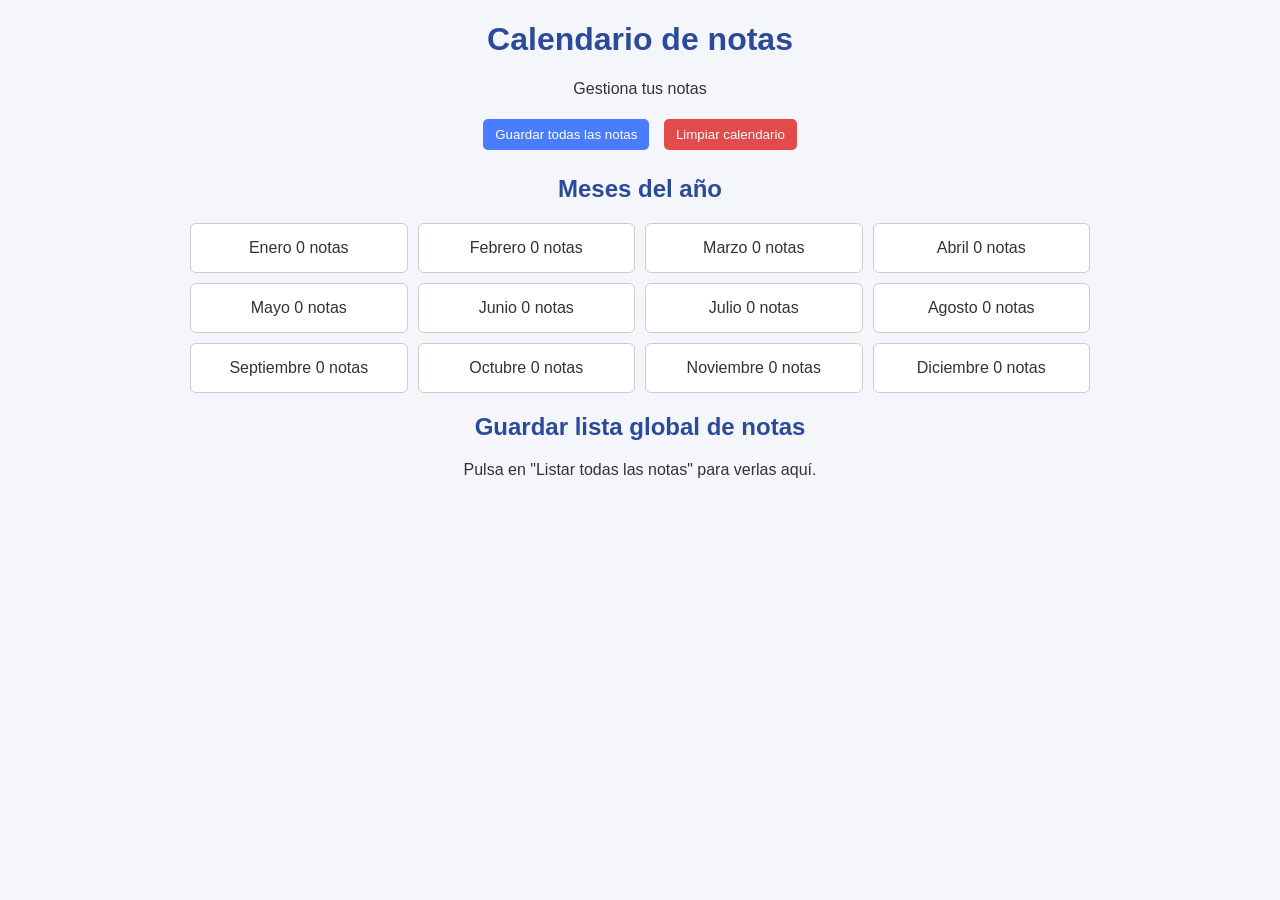
<file: index.html>
<!DOCTYPE html>
<html lang="es">
<head>
  <meta charset="UTF-8">
  <meta name="viewport" content="width=device-width, initial-scale=1.0">
  <title>Calendario de notas</title>
  <link rel="stylesheet" href="css/styles.css">
</head>
<body>
  <div class="container">
    <header class="header">
      <h1>Calendario de notas</h1>
      <p>Gestiona tus notas</p>
    </header>

    <section class="acciones">
      <button id="btn-listar">Guardar todas las notas</button>
      <button id="btn-limpiar" class="btn-rojo">Limpiar calendario</button>
    </section>

    <section>
      <h2>Meses del año</h2>
      <div id="calendario"></div>
    </section>

    <section class="panel">
      <h2>Guardar lista global de notas</h2>
      <div id="panel-notas">
        <p>Pulsa en "Listar todas las notas" para verlas aquí.</p>
      </div>
    </section>
  </div>

  <script src="js/app_index.js"></script>
</body>
</html>
</file>
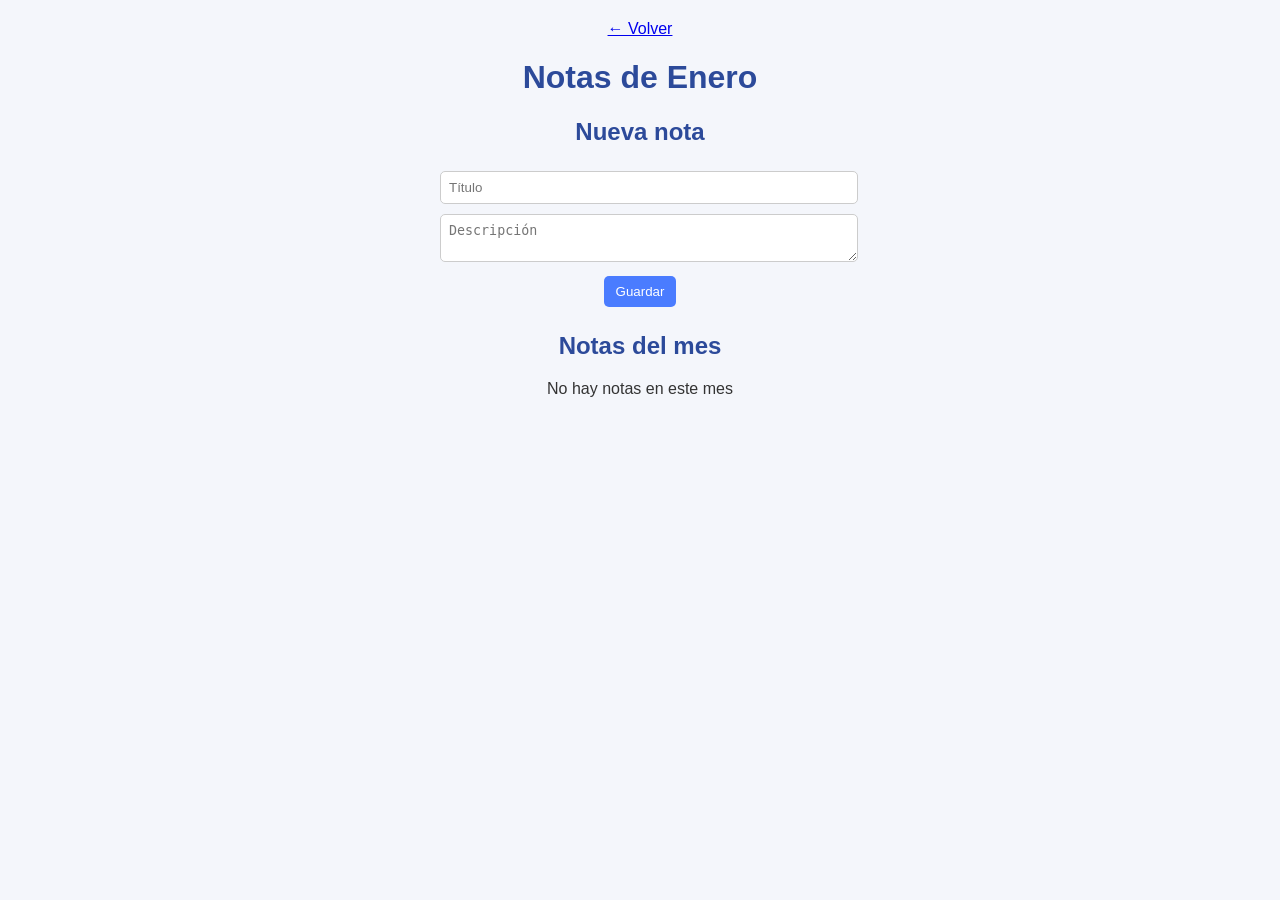
<file: mes.html>
<!DOCTYPE html>
<html lang="es">
<head>
  <meta charset="UTF-8">
  <title>Notas del mes</title>
  <link rel="stylesheet" href="css/styles.css">
</head>
<body>

<div class="container">

  <a href="index.html" class="volver">← Volver</a>
  <h1 id="titulo-mes"></h1>
  <h2>Nueva nota</h2>

  <p id="errores"></p>

  <form id="form-nota">
    <input type="text" id="titulo" placeholder="Título">
    <textarea id="descripcion" placeholder="Descripción"></textarea>
    <button type="submit">Guardar</button>
  </form>

  <h2>Notas del mes</h2>
  <ul id="lista-notas"></ul>

</div>

<script src="js/app_mes.js"></script>

</body>
</html>
</file>
<file: css/styles.css>
body {
  font-family: Arial, sans-serif;
  background-color: #f4f6fb;
  margin: 20px;
  text-align: center;
  color: #333;
}

.container {
  max-width: 900px;
  margin: auto;
}

h1, h2 {
  color: #2c4a9a;
}

#calendario {
  display: grid;
  grid-template-columns: repeat(4, 1fr);
  gap: 10px;
  margin: 20px 0;
}

.mes {
  background-color: white;
  padding: 15px;
  border: 1px solid #ccc;
  border-radius: 6px;
  cursor: pointer;
}

.mes:hover {
  background-color: #eaefff;
}

.conNotas {
  background-color: #dff5df;
}

button {
  padding: 8px 12px;
  margin: 5px;
  border: none;
  background-color: #4a7cff;
  color: white;
  border-radius: 5px;
  cursor: pointer;
}

button:hover {
  background-color: #2f5fe0;
}

.btn-rojo {
  background-color: #e24b4b;
}

.btn-rojo:hover {
  background-color: #c93636;
}

.panel {
  margin-top: 20px;
}

form {
  max-width: 400px;
  margin: auto;
}

input,
textarea {
  width: 100%;
  padding: 8px;
  margin: 5px 0;
  border: 1px solid #ccc;
  border-radius: 5px;
}

ul {
  list-style: none;
  padding: 0;
}

li {
  background-color: white;
  margin: 10px auto;
  padding: 10px;
  border: 1px solid #ccc;
  border-radius: 6px;
  max-width: 500px;
  text-align: left;
}

#errores {
  color: red;
  margin-bottom: 10px;
}
</file>
